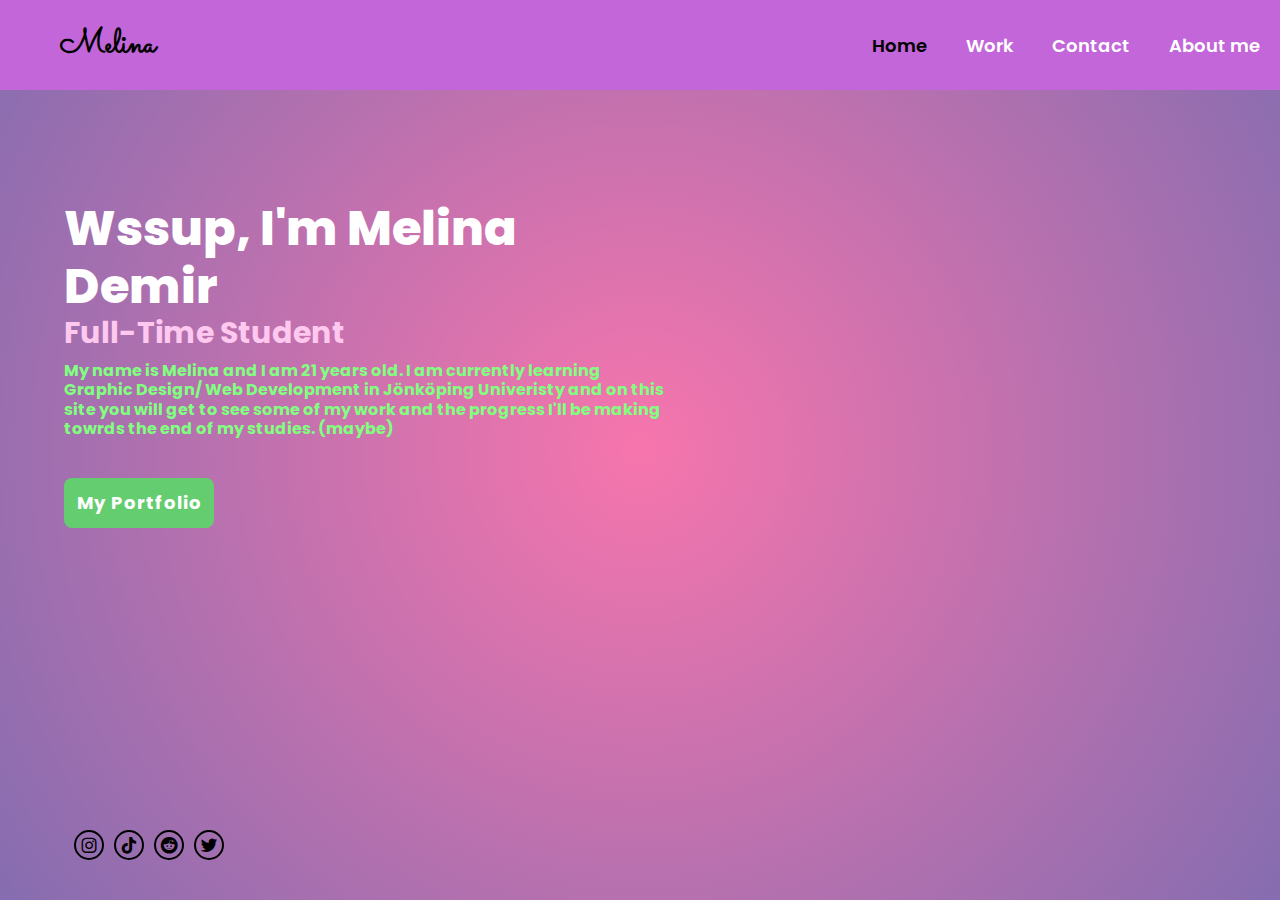
<file: index.html>
<!DOCTYPE html>
<html lang="en">
<head>
    <meta charset="UTF-8">
    <meta name="viewport" content="width=device-width, initial-scale=1.0">
    <title>Melina</title>
    <link rel="stylesheet" href="styles.css">
    <link rel="preconnect" href="https://fonts.googleapis.com">
    <link rel="preconnect" href="https://fonts.gstatic.com" crossorigin>
    <link href="https://fonts.googleapis.com/css2?family=DM+Serif+Display&family=Playfair+Display:wght@400;500;700&family=Poppins:ital,wght@0,300;0,600;0,800;1,600;1,800&display=swap" rel="stylesheet">
    <link href='https://unpkg.com/boxicons@2.1.4/css/boxicons.min.css' rel='stylesheet'>
    <link rel="preconnect" href="https://fonts.googleapis.com">
<link rel="preconnect" href="https://fonts.gstatic.com" crossorigin>
<link href="https://fonts.googleapis.com/css2?family=Sacramento&display=swap" rel="stylesheet">


</head>

<body>
 
    <header class="header">
        <a href="#" class="logo">Melina</a>

<nav class="navbar">
    <a href="#" class="active">Home</a>
    <a href="work.html">Work</a>
    <a href="contact.html">Contact</a>
    <a href="aboutme.html">About me</a>

</nav>

    </header>

<section class="home">
        <div class="home-content" >
            <h1>Wssup, I'm Melina Demir</h1>
            <h3>Full-Time Student</h3>
            <p> My name is Melina and I am 21 years old. I am currently learning Graphic Design/ Web Development in Jönköping Univeristy and on this site you will get to see some of my work and the progress I'll be making towrds the end of my studies. (maybe)
            </p>
        <div class="btn-box">
            <a href="work.html">My Portfolio</a> 
        </div>
        </div>




<div class="home-sci">
<a href="#"><i class='bx bxl-instagram'></i></a>
<a href="#"><i class='bx bxl-tiktok'></i></a>
<a href="#"><i class='bx bxl-reddit'></i></a>
<a href="#"><i class='bx bxl-twitter' ></i></a>

</div>


</div>


</section>

</body>
</html>
</file>
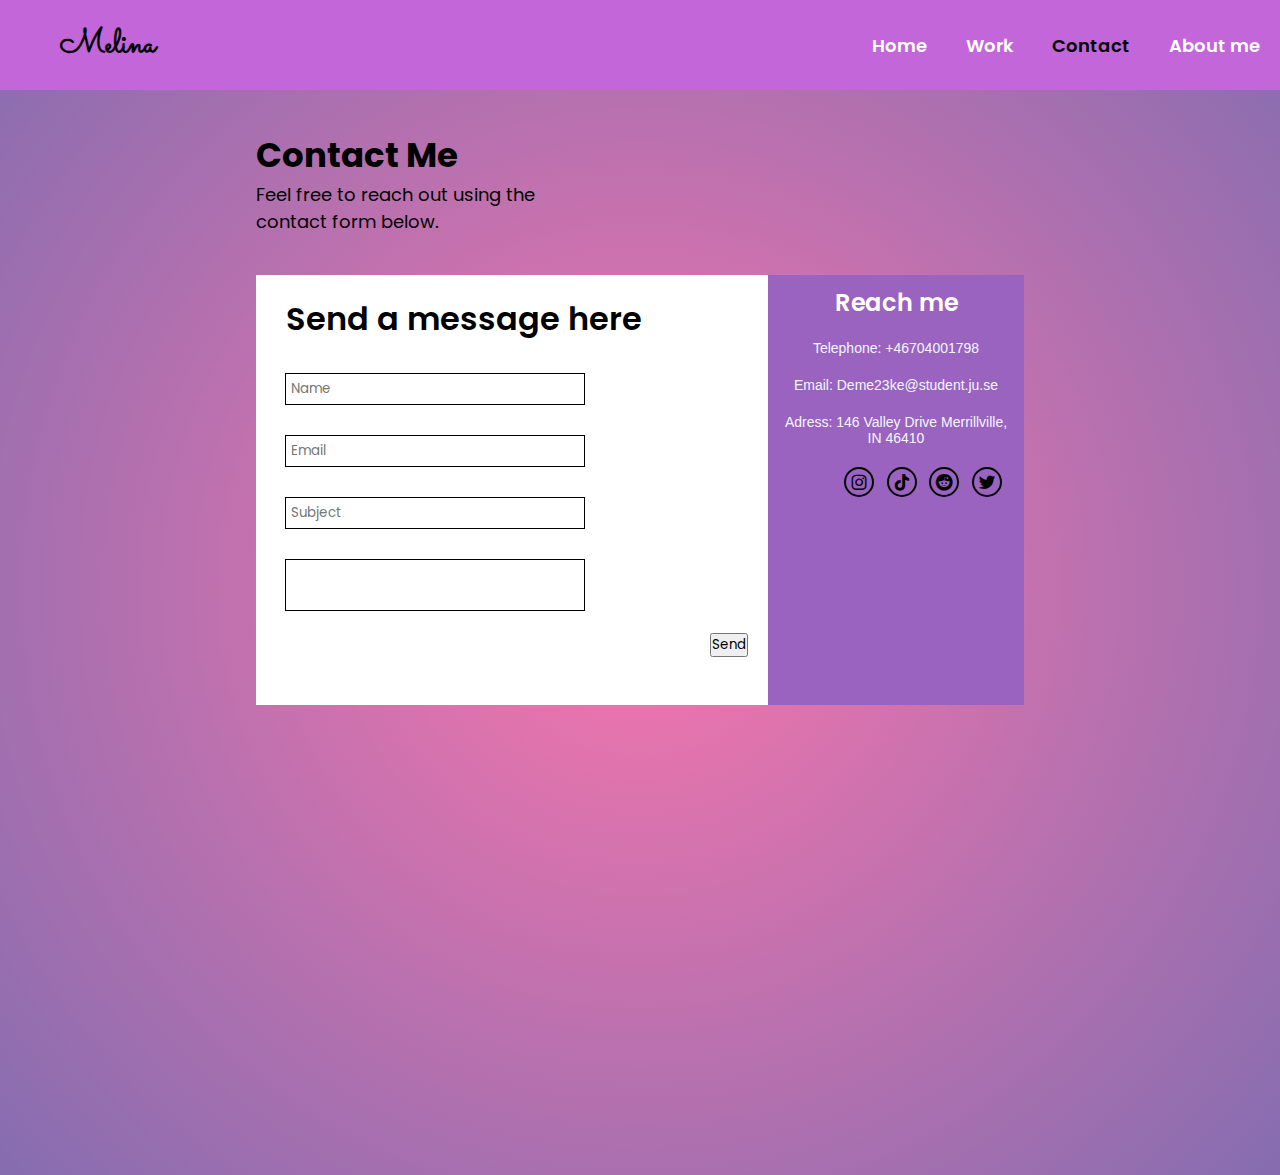
<file: contact.html>
<!DOCTYPE html>
<html lang="en">
<head>
    <meta charset="UTF-8">
    <meta name="viewport" content="width=device-width, initial-scale=1.0">
    <title>Contact</title>
    <link rel="stylesheet" href="styles.css">
    <link rel="preconnect" href="https://fonts.googleapis.com">
    <link rel="preconnect" href="https://fonts.gstatic.com" crossorigin>
    <link href="https://fonts.googleapis.com/css2?family=DM+Serif+Display&family=Playfair+Display:wght@400;500;700&family=Poppins:ital,wght@0,300;0,600;0,800;1,600;1,800&display=swap" rel="stylesheet">
    <link href='https://unpkg.com/boxicons@2.1.4/css/boxicons.min.css' rel='stylesheet'>
    <link rel="preconnect" href="https://fonts.googleapis.com">
<link rel="preconnect" href="https://fonts.gstatic.com" crossorigin>
<link href="https://fonts.googleapis.com/css2?family=Sacramento&display=swap" rel="stylesheet">

</head>

<body>
 
<header class="header">
    <a href="#" class="logo">Melina</a>

  <nav class="navbar">
    <a href="index.html">Home</a>
    <a href="work.html">Work</a>
    <a href="contact.html" class="active">Contact</a>
    <a href="#">About me</a>
  </nav>
</div> 
</header>

<section class="work">
    <div class="contact-me">
        <h1>Contact Me</h1>
        <p> Feel free to reach out using the contact form below.</p> 
    </div>
    <div class="contact-container">
        <form>
        <h1>Send a message here</h1>
        <input type="text" class="input-field" placeholder="Name" >
        <input type="text" class="input-field" placeholder="Email" >
        <input type="text" class="input-field" placeholder="Subject" >
        <textarea type="text" class="input-field textarea-field" placeholder="Your Message">
        </textarea>
        <button type="button" class="btn-send">Send</button>
        </form>

    </div>
    
    <div class="reach-container">
        <p>Reach me</p> 
        <h2>Telephone: +46704001798</h2>
        <h4>Email: Deme23ke@student.ju.se</h4> 
        <h6>Adress: 146 Valley Drive Merrillville, IN 46410 </h6>    
        <div class="home-sci-contact">
        <a href="#"><i class='bx bxl-instagram'></i></a>
        <a href="#"><i class='bx bxl-tiktok'></i></a>
        <a href="#"><i class='bx bxl-reddit'></i></a>
        <a href="#"><i class='bx bxl-twitter' ></i></a>
    </div>
    </div>



</section> 

</body>
</html>
</file>
<file: styles.css>
*{
    margin: 0;
    padding: 0;
    box-sizing: border-box;
    font-family: 'Poppins', sans-serif;
 }

 body {
    background: #000000

 } 

.header {
    position: fixed;
    top: 0;
    left: 0;
    width: 100%;
    padding: 20px;
    background-color:#c266d9;
    display: flex;
    justify-content: space-between;
    align-items: center;
}

.logo {
    color:black ;
    text-decoration: none;
    font-weight: 800;
    margin-left: 40px;
    font-family: 'Sacramento', cursive;
    font-size: 34px;
}

.navbar a {
    font-size: 18px;
    color: rgb(255, 255, 255);
    text-decoration: none;
    font-weight: 600;
    margin-left: 35px;
    transition: .4s;
}

.navbar a:hover,
.navbar a.active {
    color: #000000;
}

.home {
    background: rgb(238,174,202);
background: radial-gradient(circle, rgb(247, 117, 173) 0%, rgb(133, 109, 176) 100%);
background-size: cover;
background-position: center;
    height: 100vh;
    display: flex;
    align-items:center ;
    padding: 0 5%;
    display: grid;
    grid-template-columns: repeat(4, 1fr);
    grid-template-rows: repeat(4, 1fr);
}

.home-content {
    line-height: 1.2;
    background-color: transparent;
    max-width: 600px;
    margin-top: 200px;
    
}



.home-content h1 {
    font-size: 48px;
    font-weight: 800;
    color: white;
    animation: slidein ease-in 2s;
}

.home-content h3 {
    font-size: 30px;
    font: weight 800px; 
    color: rgb(255, 200, 238);
    animation: slidein ease-in 2.2s;
    

}

.home-content p {
    margin: 10px 0 40px;
    font-size: 16px;
    font-weight: bold;
    color: rgb(129, 255, 127);
    width: 600px;
    animation: slidein ease-in 2.4s;
}

.home-content .btn-box {
    width: 150px;
    height: 50px;
    animation: slidein ease-in 2.4s;  
}

@keyframes slidein {
    from {
      transform: translateX(-100%);
      color: #c266d9;
    }
  
    to {
      transform: translateX(0%);
      color: #ffffff

    }
  }

.btn-box a {
    position: relative;
    display: inline-flex;
    justify-content: center;
    align-items: center;
    width: 150px;
    height: 100%;
    background-color: #63cd6f;
    border-radius: 8px;
    font-size: 18px;
    font-weight: 700;
    color: rgb(255, 255, 255);
    text-decoration: none;
    letter-spacing: 1px;
    z-index: 1;
    overflow: hidden;
}

.btn-box a:hover {
    color: #ae58c1;  
}

.btn-box a::before {
    content: '';
    position: absolute;
    top: 0;
    left: 0;
    width: 0;
    height: 100%;
    background-color: rgb(255, 255, 255);
    z-index: -1 ;
    transition: .5s;

}

.btn-box a:hover:before {
    width: 100%;
}

.home-sci {
position: absolute;
bottom: 40px;
width: 170px;
display: flex;
justify-content: space-evenly;
}

.home-sci a {
    position: relative;
    display: inline-flex;
    justify-content: center;
    align-items: center;
    width: 30px;
    height: 30px;
    background: transparent;
    border: 2px solid rgb(0, 0, 0);
    border-radius: 50%;
    font-size: 20px;
    color: rgb(0, 0, 0);
    text-decoration: none;
    z-index: 1;
    overflow: hidden;
    transition: .5s;
}

.home-sci a:hover {
color: rgb(255, 255, 255);
}

.home-sci a::before {
    content: '';
    position: absolute;
    top: 0;
    left: 0;
    width: 0;
    height: 100%;
    background: #389654;
    z-index: -1;
    transition: .5s;
}

.home-sci a:hover::before{
width: 100%;
}


@media screen and (max-width:630px) {

.navbar a {
    font-size: 14px;
}

.home-content h1 {
    font-size: 38px;
}

.home {
    height: 150vh;
    width:fit-content ;
}

.home-content p {
    margin: 10px 0 40px;
    font-size: 18px;
    width: 300px;

}

.home-content .btn-box {
    width: 150px;
    height: 50px;
    animation: slidein ease-in 2.4s;  
}



}




/*CONTACT-PAGE*/

/*MAIN*/

.work {
    display: grid;
    grid-template-columns: repeat(5, 1fr);
    grid-template-rows: repeat(5,1fr);
    background: radial-gradient(circle, rgb(247, 117, 173) 0%, rgb(133, 109, 176) 100%);
    min-height: 100vh;

}


.contact-me {
    margin-top: 100px;
    grid-column:2/4; 
    grid-row: 1/2 ;
}

.contact-container {
    background-color: white;
    margin-top: 40px;
    grid-column:2/4 ;
    grid-row: 2/4; 
}

.reach-container {
    background-color: #9b63c0;  
    margin-top: 40px;
    grid-column:4/5 ;
    grid-row: 2/4; 

}

.contact-me h1  {
    font-size: 34px;
    width: 300px;
    margin-top: 30px;   
}

.contact-me p {
    font-size: 18px;
    width: 300px;
}

.contact-container h1 {
    font-weight: 600;
    text-align:start;
    padding-left: 10px;
}

.reach-container p{ 
    font-weight: 600;
    font-size: 24px;
    padding: 10px;
    text-align: center;
    color: white;
}

.reach-container h2, h4, h6 {
    font-size: 14px;
    line-height: 1.2;
    font-family: sans-serif;
    color: aliceblue;
    padding: 10px;
    font-weight: lighter;
    text-align: center;
}

.input-field{
    display: flex;
    margin-left: 50px;
    width: 300px;
    padding: 5px;
    border: 1px solid rgb(0, 0, 0);
    
 }
 .contact-container:nth-child(2) {
    text-align:end; 
    padding: 20px;
 }

 .input-field {
    margin-left: 2%; 
    margin-bottom: 20px;
    margin-top: 30px;
 }
 
.textarea-field {
    resize: none;
}

.home-sci-contact {
    position: static;
    bottom: 40px;
    width: 170px;
    display: flex;
    justify-content: space-around;
    align-items: center;
    margin-left: 70px;
    margin-top:10px ;

    
}
    
    .home-sci-contact a {
        position: relative;
        display: inline-flex;
        justify-content: center;
        align-items: center;
        width: 30px;
        height: 30px;
        background: transparent;
        border: 2px solid rgb(0, 0, 0);
        border-radius: 50%;
        font-size: 20px;
        color: rgb(0, 0, 0);
        text-decoration: none;
        z-index: 1;
        overflow: hidden;
        transition: .5s;
    }
    
        .home-sci-contact a:hover {
        color: rgb(255, 255, 255);
        }
    
            .home-sci-contact a::before {
            content: '';
            position: absolute;
            top: 0;
            left: 0;
            width: 0;
            height: 100%;
            background: #e05bea;
            z-index: -1;
            transition: .5s;
            }
    
            .home-sci-contact a:hover::before{
            width: 100%;
    
            }
    


@media screen and (max-width: 900px) {
 


    .input-field {
    width: 200px;
    } 
    .reach-container {
        grid-column: 1/6 ;
        grid-row: 4/5;
    }
    .contact-container {
        grid-column: 1/6;
    }

    .home-sci-contact {
        margin-bottom: 15px;
        margin-left: 130px;
        gap: 10px;
    }

    .navbar a {
        font-size: 14px;
    }
}

/*WORK-PAGE*/


.container {
    background: radial-gradient(circle, rgb(0, 0, 0) 0%, rgb(133, 109, 176) 100%);
    background-size: cover;
    background-attachment: fixed;
}


.container h1 {
    padding-top: 150px;
    padding-bottom: 50px;
    display: grid;
    align-items: center;
    justify-content: center;
    color: white;
    font-family: sacramento;
    font-weight: bolder;
}

.text-container p2 {
    color: rgb(0, 0, 0);
    background-color: pink;
    padding: 30px;
    display: block;
    text-align: center;

}

.container p {
    font-weight: bold;
}

.grid {
    display: grid;
    grid-template-columns: repeat(4, 200px);
    justify-content: center;
    align-items: center;
    gap: 70px;
    height: 100vh;
}

.grid img {
    height: 350px;
    width: 200px;
    cursor: pointer;
}


.grid img:hover {
   transition: 300ms ease-in-out; 
   scale: 1.05 ;
}



.lightbox {
    display: none;
    position: fixed;
    z-index: 999;
    width: 100%;
    height: 100%;
    background-color: rgba(0, 0, 0, 0.7);
    top: 0;
    left: 0;
  }
  
  .lightbox-content {
    position: relative;
    display: flex;
    flex-direction: column;
    align-items: center;
    justify-content: center;
    height: 100%;
  }
  
  #lightbox-container {
    text-align: center;
  }
  
  #lightbox-image {
    max-width: 30%;
    justify-content:flex-end;
    align-items: center;
    background-color: black;
    border: 2px solid rgb(255, 255, 255);
    box-shadow: 0 0 20px rgba(0, 0, 0, 0.3);
  }
  
  #lightbox-caption {
    color: #000000;
    text-align: center;
    max-width: 400px;
    float: right;
    margin-top: 250px;
    margin-right: 300px;
    background-color: rgb(255, 255, 255);
    padding: 30px;
    font-weight: lighter;
  }
  
  .close {
    color: #fff;
    font-size: 50px;
    position: absolute;
    top: 10px;
    right: 20px;
    cursor: pointer;
  }
  
  .lightbox-item {
    cursor: pointer;
    margin: 10px;
    display: inline-block;
  }
  
  .lightbox-item p {
    margin-top: 20px;
    color: #ffffff;
    text-align: center;

}

  @media  screen and (max-width: 1000px) {


.grid { 
        display: flex;
        flex-direction: column;
        height: 325vh;
        gap: 90px;
        margin-top: 61vh;
        
}

.grid img:hover {
    animation: none;

}

.grid img {
    scale: 1.1;
}
.container {
    width: 100%;
    height: 500vh;
    row-gap: 40px;
}

#lightbox-image {
    margin-top: 500px;
    scale: 1.5;
    max-width: 40%;
   
}


.container h1 {
    padding-top: 150px;
    padding-bottom: 50px;
    display: grid;
    align-items: center;
    justify-content: center;
    color: white;
    font-family: sacramento;
}

.text-container p2 {
    color: rgb(0, 0, 0);
    background-color: pink;
    font-family: poppins;
    width: 500px;
    padding: 60px;
    margin-left: 0px;

}

.close {
    scale: 2.5;
}

 }
</file>
